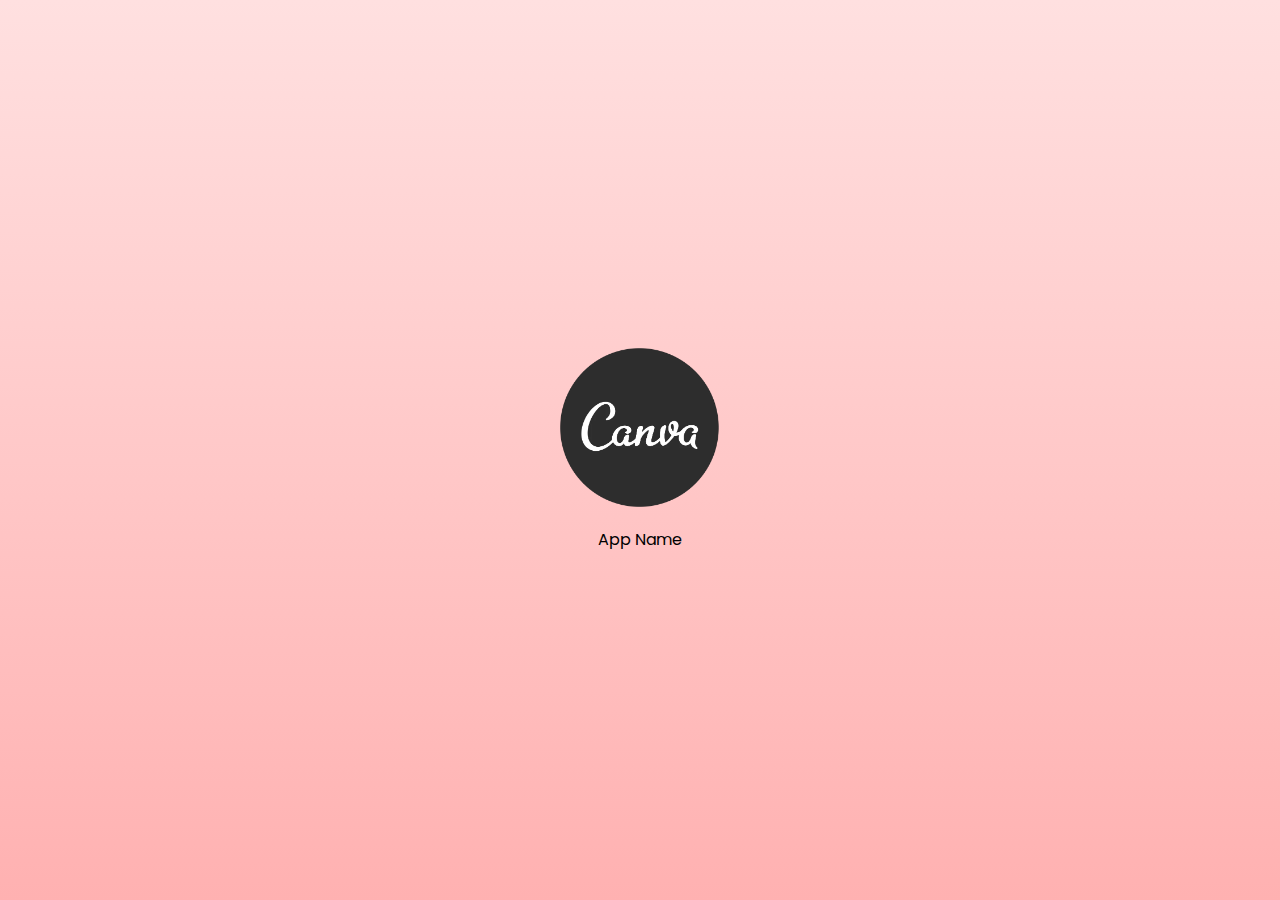
<file: index.html>
<!DOCTYPE html>
<html lang="en">
<head>
    <meta charset="UTF-8">
    <meta name="viewport" content="width=device-width, initial-scale=1.0">
    <title>Project 3</title>
    <link rel="stylesheet" href="./style/style.css">
    <link rel="preconnect" href="https://fonts.googleapis.com">
<link rel="preconnect" href="https://fonts.gstatic.com" crossorigin>
<link href="https://fonts.googleapis.com/css2?family=Poppins:ital,wght@0,100;0,200;0,300;0,400;0,500;0,600;0,700;0,800;0,900;1,100;1,200;1,300;1,400;1,500;1,600;1,700;1,800;1,900&display=swap" rel="stylesheet">
</head>
<body>

    <div id="splash-screen" class="splash-screen">
        <img src="./assets/images/canva-logo.webp" class="splash-icon" alt="">
        <p>App Name</p>
    </div>
    <nav>
        <img class="only-mobile" onclick="menuOn()" id="menu-icon" src="./assets/images/menu.png" alt="">
        <!-- <h4 class="only-mobile" class="title">ExamBash</h4> -->
        <h4 class="title">ExamBash</h4>
      <div class="menu">
        <div class="menu-details only-mobile">
            <img src="/assets/images/canva-logo.webp"  class="menu-logo" alt="">
            <h3>EXAMBASH</h3>
            <p>Student Name: name</p>
        </div>
        <div class="close-menu" onclick="menuOff()">
            <img id="close-menu-btn" class="only-mobile in-menu-icon" src="/assets/images/menu.png" alt="">
        </div>
        <ul>
            <li>
                <img class="only-mobile in-menu-icon" src="/assets/images/menu.png" alt="">
                <a href="#">Home</a>
            </li>
            <li>
                <img class="only-mobile in-menu-icon" src="/assets/images/menu.png" alt="">
                <a href="#">Practice</a>
            </li>
            <li>
                <img class="only-mobile in-menu-icon" src="/assets/images/menu.png" alt="">
                <a href="#">Test</a>
            </li>
            <li>
                <img class="only-mobile in-menu-icon" src="/assets/images/menu.png" alt="">
                <a href="#">Competition</a>
            </li>
            <li>
                <img class="only-mobile in-menu-icon" src="/assets/images/menu.png" alt="">
                <a href="#">Setting</a>
            </li>
            <li>
                <img class="only-mobile in-menu-icon" src="/assets/images/menu.png" alt="">
                <a href="#">About Us</a>
            </li>
            <li>
                <img class="only-mobile in-menu-icon" src="/assets/images/menu.png" alt="">
                <a href="#">User Guide</a>
            </li>
            <li>
                <img class="only-mobile in-menu-icon" src="/assets/images/menu.png" alt="">
                <a href="#">Logout</a>
            </li>
        </ul>
      </div>


    </nav>

    <section class="top-section p-20-40 flex-box">
        <div class="banner ">
            <h2>Level Up</h2>
        </div>
    </section>
<section class="competition-section">
    <h2>Competition</h2>
    <div class="competition-list">
        <a href="competition.html"><img class="competition-box" src="/assets/images/demo.png" alt=""></a>
        <a href="#"><img class="competition-box" src="/assets/images/demo.png" alt=""></a>
        <a href="#"><img class="competition-box" src="/assets/images/demo.png" alt=""></a>
        <a href="#"><img class="competition-box" src="/assets/images/demo.png" alt=""></a>
        <a href="#"><img class="competition-box" src="/assets/images/demo.png" alt=""></a>
        <a href="#"><img class="competition-box" src="/assets/images/demo.png" alt=""></a>
    </div>

</section>



<section class="bottom-nav only-mobile">
    <div class="nav-box active">
        <img src="/assets/images/menu.png" alt="">
        <p>Home</p>
    </div>
    <div class="nav-box">
        <img src="/assets/images/menu.png" alt="">
        <p>Book</p>
    </div>
    <div class="nav-box">
        <img src="/assets/images/menu.png" alt="">
        <p>Test</p>
    </div>
    <div class="nav-box">
        <img src="/assets/images/menu.png" alt="">
        <p>Store</p>
    </div>
</section>








    <!-- JavaScript -->
<script type="text/javascript">

function loader(){
    window.addEventListener("load",
    setTimeout(()=>{ document.getElementById("splash-screen").classList.add("di-none");},2000)
  )
  }
  loader();

function menuOn(){
    document.querySelector(".menu").classList.add("on-menu")
    console.log("working")
}
function menuOff(){
    document.querySelector(".menu").classList.remove("on-menu");
}
</script>
</body>
</html>
</file>
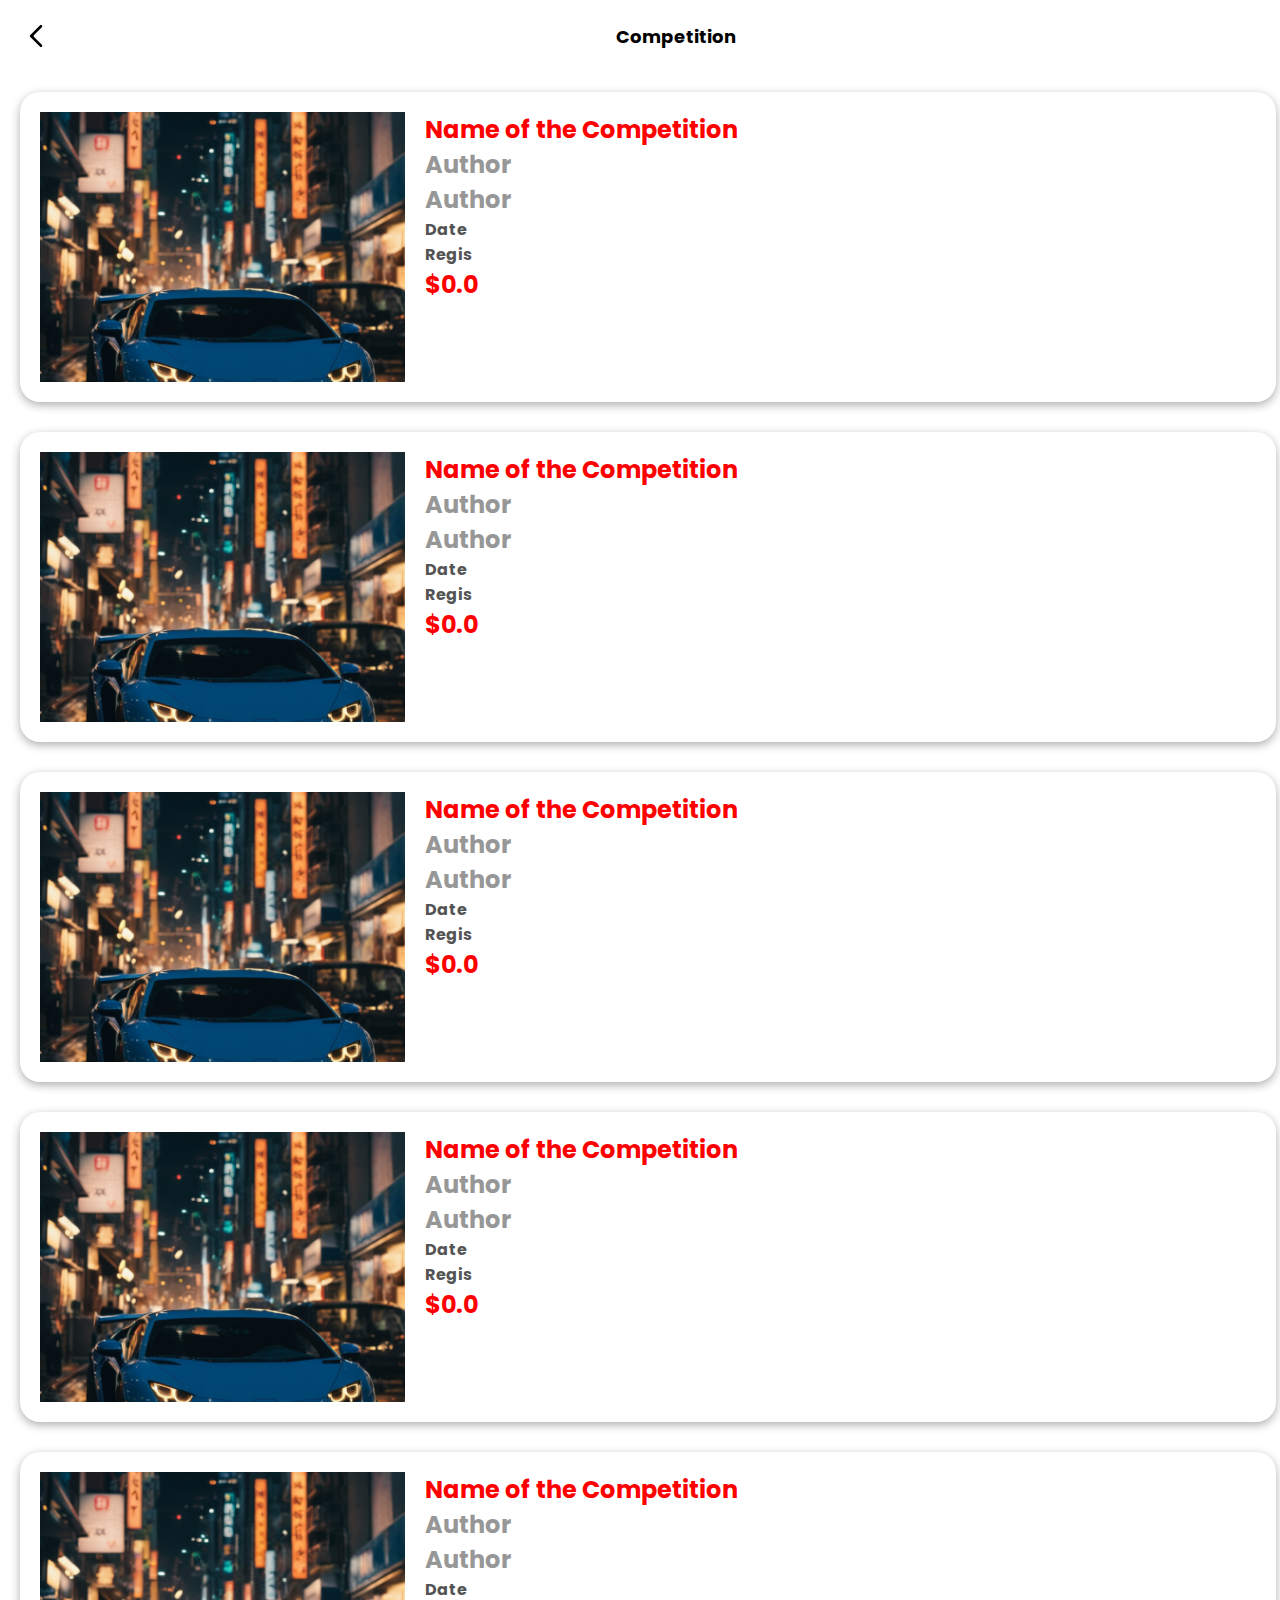
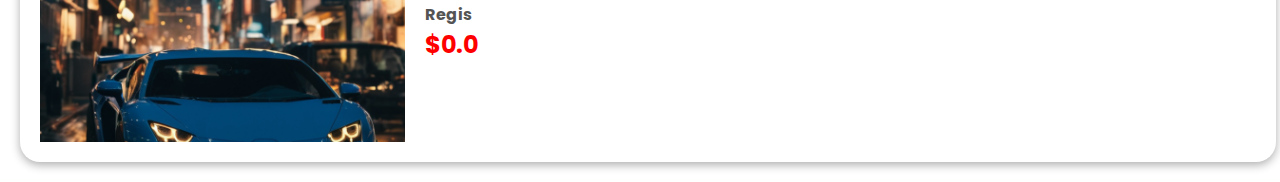
<file: competition.html>
<!DOCTYPE html>
<html lang="en">
<head>
    <meta charset="UTF-8">
    <meta name="viewport" content="width=device-width, initial-scale=1.0">
    <title>Competition</title>
    <link rel="stylesheet" href="./style/style.css">
    <link rel="preconnect" href="https://fonts.googleapis.com">
<link rel="preconnect" href="https://fonts.gstatic.com" crossorigin>
<link href="https://fonts.googleapis.com/css2?family=Poppins:ital,wght@0,100;0,200;0,300;0,400;0,500;0,600;0,700;0,800;0,900;1,100;1,200;1,300;1,400;1,500;1,600;1,700;1,800;1,900&display=swap" rel="stylesheet">

</head>
<body>
    
<section class="head ">
    <img   src="./assets/images/back.png" alt="">
    <h4 class="title">Competition</h4>
</section>


<!-- Card -->
 <section class="competition-section">
    <div class="competition-card">
        <div class="img-box">
            <img src="/assets/images/demo.png" alt="">
        </div>
        <div class="details">
            <h4>Name of the Competition </h4>
            <h5>Author</h5>
            <h5>Author</h5>
            <p>Date</p>
            <p>Regis</p>
            <p class="price">$0.0</p>
        </div>
    </div>
    <div class="competition-card">
        <div class="img-box">
            <img src="/assets/images/demo.png" alt="">
        </div>
        <div class="details">
            <h4>Name of the Competition </h4>
            <h5>Author</h5>
            <h5>Author</h5>
            <p>Date</p>
            <p>Regis</p>
            <p class="price">$0.0</p>
        </div>
    </div>
    <div class="competition-card">
        <div class="img-box">
            <img src="/assets/images/demo.png" alt="">
        </div>
        <div class="details">
            <h4>Name of the Competition </h4>
            <h5>Author</h5>
            <h5>Author</h5>
            <p>Date</p>
            <p>Regis</p>
            <p class="price">$0.0</p>
        </div>
    </div>
    <div class="competition-card">
        <div class="img-box">
            <img src="/assets/images/demo.png" alt="">
        </div>
        <div class="details">
            <h4>Name of the Competition </h4>
            <h5>Author</h5>
            <h5>Author</h5>
            <p>Date</p>
            <p>Regis</p>
            <p class="price">$0.0</p>
        </div>
    </div>
    <div class="competition-card">
        <div class="img-box">
            <img src="/assets/images/demo.png" alt="">
        </div>
        <div class="details">
            <h4>Name of the Competition </h4>
            <h5>Author</h5>
            <h5>Author</h5>
            <p>Date</p>
            <p>Regis</p>
            <p class="price">$0.0</p>
        </div>
    </div>
 </section>


 <section class="bottom-nav only-mobile">
    <a href="competition.html"> <div class="nav-box active ">
     <img src="/assets/images/menu.png" alt="">
     <p>Home</p>
 </div></a>
    <a href="book.html"> <div class="nav-box">
     <img src="/assets/images/menu.png" alt="">
     <p>Book</p>
 </div></a>
   <a href="test.html">  <div class="nav-box ">
     <img src="/assets/images/menu.png" alt="">
     <p>Test</p>
 </div></a>
    <a href="store.html"> <div class="nav-box">
     <img src="/assets/images/menu.png" alt="">
     <p>Store</p>
 </div></a>
 </section>
</body>
</html>
</file>
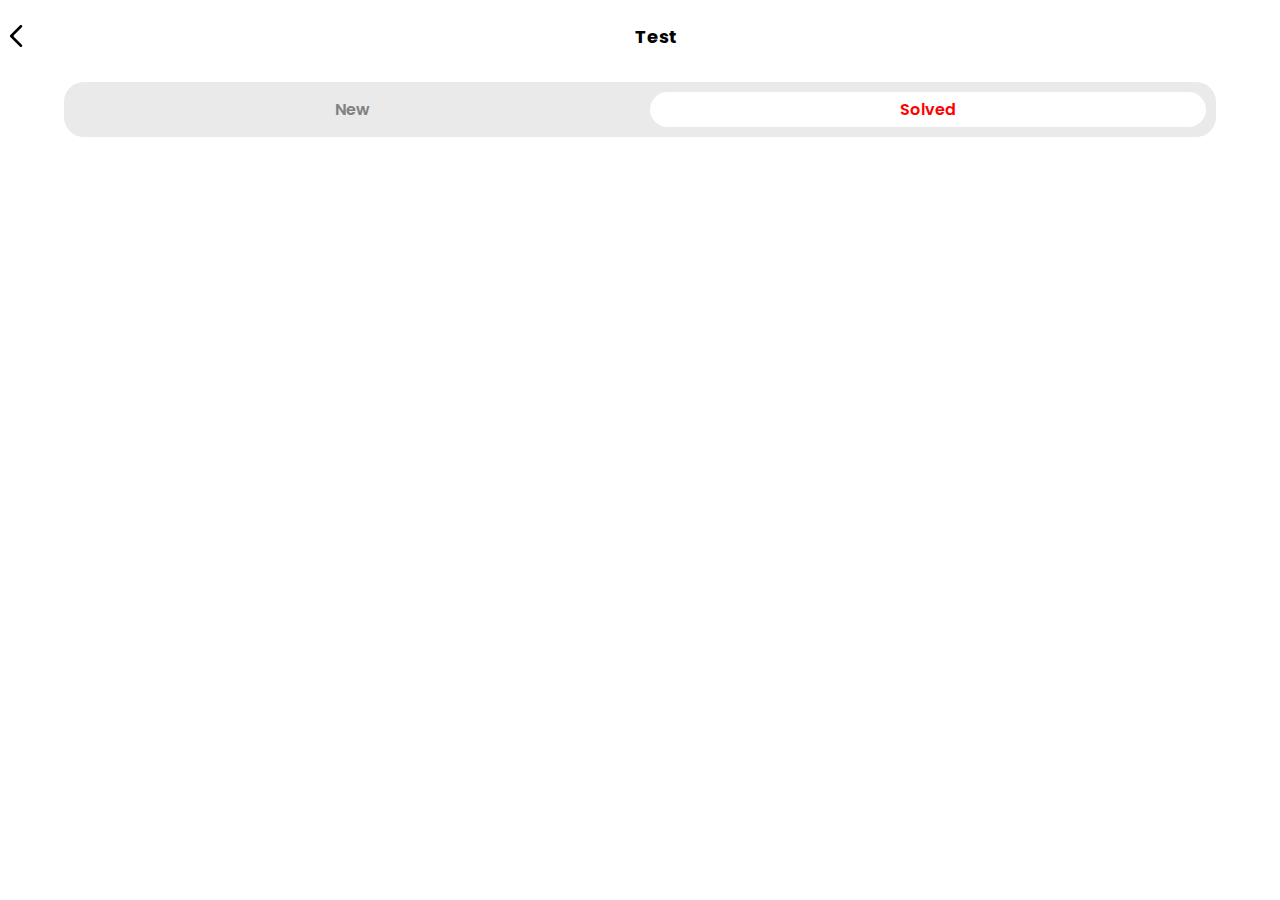
<file: test.html>
<!DOCTYPE html>
<html lang="en">
<head>
    <meta charset="UTF-8">
    <meta name="viewport" content="width=device-width, initial-scale=1.0">
    <title>Document</title>
    <link rel="stylesheet" href="./style/style.css">
    <link rel="preconnect" href="https://fonts.googleapis.com">
<link rel="preconnect" href="https://fonts.gstatic.com" crossorigin>
<link href="https://fonts.googleapis.com/css2?family=Poppins:ital,wght@0,100;0,200;0,300;0,400;0,500;0,600;0,700;0,800;0,900;1,100;1,200;1,300;1,400;1,500;1,600;1,700;1,800;1,900&display=swap" rel="stylesheet">

</head>
<body class="test">
    
<section class="head ">
    <img   src="./assets/images/back.png" alt="">
    <h4 class="title">Test</h4>
</section>
<section class="tab-layout">
    <button class="tab-btn">New</button>
    <button class="tab-btn active">Solved</button>
</section>


<section class="test-list">

</section>



   
    
<section class="bottom-nav only-mobile">
    <a href="competition.html"> <div class="nav-box ">
     <img src="/assets/images/menu.png" alt="">
     <p>Home</p>
 </div></a>
    <a href="book.html"> <div class="nav-box">
     <img src="/assets/images/menu.png" alt="">
     <p>Book</p>
 </div></a>
   <a href="test.html">  <div class="nav-box active">
     <img src="/assets/images/menu.png" alt="">
     <p>Test</p>
 </div></a>
    <a href="store.html"> <div class="nav-box">
     <img src="/assets/images/menu.png" alt="">
     <p>Store</p>
 </div></a>
 </section>
</body>
</html>
</file>
<file: style/style.css>
* {
    margin: 0;
    padding: 0;
    font-family: 'Poppins', sans-serif;
    /* border: 1px solid red; */
}
html {
    scroll-behavior: smooth;
    overflow-x: hidden;
}
/* Splash screen */
.splash-screen {
    position: fixed;
    top: 0;
    right: 0;
    width: 100%;
    height: 100vh;
    z-index: 99999;
    background: linear-gradient(0deg, #ffb1b1, #ffe0e0);
    display: flex;
    align-items: center;
    justify-content: center;
    flex-direction: column;
    gap: 20px;
    transition: opacity 0.3s, visibility 0.3s;
}
.splash-screen.di-none {
    opacity: 0;
    visibility: hidden;
}
.splash-icon {
    width: 10em;
}
/* Global */
.p-20-40 {
    padding: 20px 40px;
}
.flex-box {
    display: flex;
    align-items: center;
}

/* body */
body {
    min-height: 100vh;
    width: 100vw;
    background: #ffffff;
    overflow-x: hidden;
}
#menu-icon{
    filter: invert(100%);
}
.only-mobile {
    display: none;
}
/* navbar */
nav {
    display: flex;
    align-items: center;
    justify-content: space-between;
    padding: 20px 40px;
    box-shadow: 0 2px 10px rgba(0, 0, 0, 0.1);
    overflow-x: hidden;
}
nav ul {
    display: flex;
    gap: 20px;
}
nav ul li {
    list-style: none;
}
nav ul li a {
    text-decoration: none;
    color: #000;
}
nav ul li a:hover {
    color: rgb(236, 131, 131);
}

/* Top Section */
.top-section {
    overflow-x: hidden;
}
.top-section .banner {
    background: #ccc;
    width: 100%;
    min-height: 20vh;
    display: flex;
    align-items: center;
    justify-content: center;
    border-radius: 20px;
    padding: 20px 0;
}
/* competition-section */
.competition-section {
    padding: 20px;
    display: flex;
    flex-direction: column;
    align-items: start;
    gap: 30px;
}
.competition-section h2{
    color: #ff0000;
}
.competition-section .competition-list {
    display: grid;
    grid-template-columns: 1fr 1fr 1fr;
    gap: 10px;
    width: 100%;
}
.competition-section .competition-list .competition-box {
    width: 100%;
    height: 200px;
    object-fit: 0;
    object-position: center;
    border-radius: 10px;
}
/* Head */
.head{
    display: flex;
    align-items: center;
    justify-content: space-between;
    padding: 20px;
    width: 100%;
}
.head img{
    width: 2em;
}
.head h4{
    font-size: 18px;
    flex: 1;
    align-self: center;
    text-align: center;
}


/* competition-section */
.competition-section{
    width: 100vw;
}
.competition-section .competition-card{
display: flex;
height: 30vh;
box-shadow: 0 3px 10px rgba(0, 0, 0, 0.321);
padding: 20px;
min-width: 95%;
border-radius: 20px;
}
.competition-section .competition-card .img-box{
flex-basis: 30%;
}
.competition-section .competition-card .img-box img{
width: 100%;
height: 100%;
object-fit: cover;
object-position: center;
}
.competition-section .competition-card .details{
    flex: 1;
    padding: 0 0 0 20px;
}

.competition-section .competition-card .details h4{
    color: red;
    font-size: 1.5em;
}


.competition-section .competition-card .details h5{
    color: rgb(151, 151, 151);
    font-size: 1.5em;
}


.competition-section .competition-card .details p{
    color: rgb(84, 84, 84);
    font-weight: 700;
    font-size: 1em;
}
.competition-section .competition-card .details .price{
    color: red;
    font-weight: 700;
    font-size: 1.5em;
}

.test{
    display: flex;
    flex-direction: column;
    align-items: center;
}
.test .tab-layout{
    width: 90%;
    display: flex;
    align-items: center;
    justify-content: space-between;
    margin: 10px;
    background: #eaeaea;
    border-radius: 20px;
}
.test .tab-layout .tab-btn{
    flex: 1;
    margin: 10px;
    padding: 5px 0;
    border-radius: 30px;
    outline: 0;
    border: 0;
    font-size: 1em;
    font-weight: 600;
    color: #818181;
    background: #eaeaea;
}
.test .tab-layout .tab-btn.active{
    background: #fff;
    color: #ff0000;
}









/* Mobile and Tablet Responsive */
@media (max-width: 1024px) {
    body{
       max-width: 100vw;
    }
html,body {
    overflow-x: hidden;
}
.p-20-40 {
    padding: 20px;
}
    .only-mobile {
        display: block;
    }
    nav {
        display: flex;
        align-items: center;
        justify-content: start;
        width: 100%;
        padding: 20px 10px;
        box-shadow: 0 0px 10px rgba(0, 0, 0, 0.01);
    }
    #menu-icon {
        width: 2em;
        margin-right: 10px;
    }
    .in-menu-icon {
        width: 1.5em;
    }
    .menu {
        position: fixed;
        top: 0;
        left: -2000px;
        height: 100vh;
        width: 80vw;
        background: linear-gradient(0deg, #ffb1b1, #ffe0e0);
        transition: left 0.3s ease;
        overflow-x: hidden;
        z-index: 999;
    }
    .close-menu {
        display: flex;
        align-items: center;
        padding: 0 20px;
        justify-content: flex-end;
    }
    #close-menu-btn {
        filter: invert(100%);
    }
    .menu.on-menu {
        left: 0;
    }
    .menu ul {
        display: flex;
        flex-direction: column;
        align-items: flex-start;
        gap: 20px;
        padding: 20px 30px;
    }
    .menu ul li {
        display: flex;
        flex-direction: row;
        gap: 10px;
    }
    .menu ul li a {
        color: #3002ff;
        font-weight: 600;
        font-size: 23px;
    }
    .menu-details {
        width: 100%;
        border-bottom: 1px solid #ff0000;
        display: flex;
        flex-direction: column;
        align-items: center;
        justify-content: space-around;
        padding: 20px 0;
        margin-bottom: 20px;
    }
    .menu-details .menu-logo {
        width: 2em;
    }
    .menu-details h3 {
        color: #ff0000;
        margin: 10px 0;
    }
    .menu-details p {
        color: #ff0000;
        margin: 0;
        line-height: 1;
    }
    
/* Top Section */
.top-section {
    overflow-x: hidden;
}
.top-section .banner {
    background: #3002ff;
    width: 100vw;
    min-height: 10vh;
    display: flex;
    align-items: center;
    justify-content: center;
    border-radius: 10px;
    padding: 10px 0;
}
/* competition-section */
.competition-section {
    padding: 20px;
    display: flex;
    flex-direction: column;
    align-items: start;
    gap: 30px;
}
.competition-section h2{
    font-size: 1.2em;
}
.competition-section .competition-list {
    display: flex;
    align-items: center;
    gap: 10px;
    overflow-x: scroll;
    width: 100%;
}
.competition-section .competition-list .competition-box {
    width: 300px;
    height: 200px;
    object-fit: cover;
    object-position: center;
}

.bottom-nav{
    display: flex;
    align-items: center;
    justify-content: space-between;
    box-shadow: 0 3px 15px rgba(0, 0, 0, 0.4);
    margin: 0 10px;
    padding: 10px ;
    border-radius: 8px;
    position: fixed;
    bottom: 20px;
    width: auto;
    min-width: 90%;
    left: 0;
    background: #fff;
    text-decoration: none;
    color: #000;
    z-index: 9;
}
.bottom-nav .nav-box{
    text-decoration: none;
    color: #000;
    display: flex;
    flex-direction: column;
    align-items: center;
}
.bottom-nav .nav-box.active img{
    
    filter: invert(100%);
}
.bottom-nav .nav-box.active p{
    color: #ff0000;
}
.bottom-nav .nav-box p{
    color: #000000;
    text-decoration: none;
}
.bottom-nav .nav-box img{
    width: 1em;
    filter: invert(50%);
}


/* competition-section */
.competition-section{
    width: 100vw;
    display: flex;
    align-items: center;
    flex-direction: column;
}
.competition-section .competition-card{
display: flex;
height: 20vh;
box-shadow: 0 3px 10px rgba(0, 0, 0, 0.321);
padding: 20px;
min-width: 90%;
border-radius: 10px;
}
.competition-section .competition-card .img-box{
flex-basis: 30%;
}
.competition-section .competition-card .img-box img{
width: 100%;
height: 100%;
object-fit: cover;
object-position: center;
}
.competition-section .competition-card .details{
    flex: 1;
    padding: 0 0 0 20px;
}

.competition-section .competition-card .details h4{
    color: red;
    font-size: 1.1em;
}


.competition-section .competition-card .details h5{
    color: rgb(151, 151, 151);
    font-size: 1.3em;
}


.competition-section .competition-card .details p{
    color: rgb(84, 84, 84);
    font-weight: 700;
    font-size: 1em;
}
.competition-section .competition-card .details .price{
    color: red;
    font-weight: 700;
    font-size: 1.3em;
}







}
</file>
